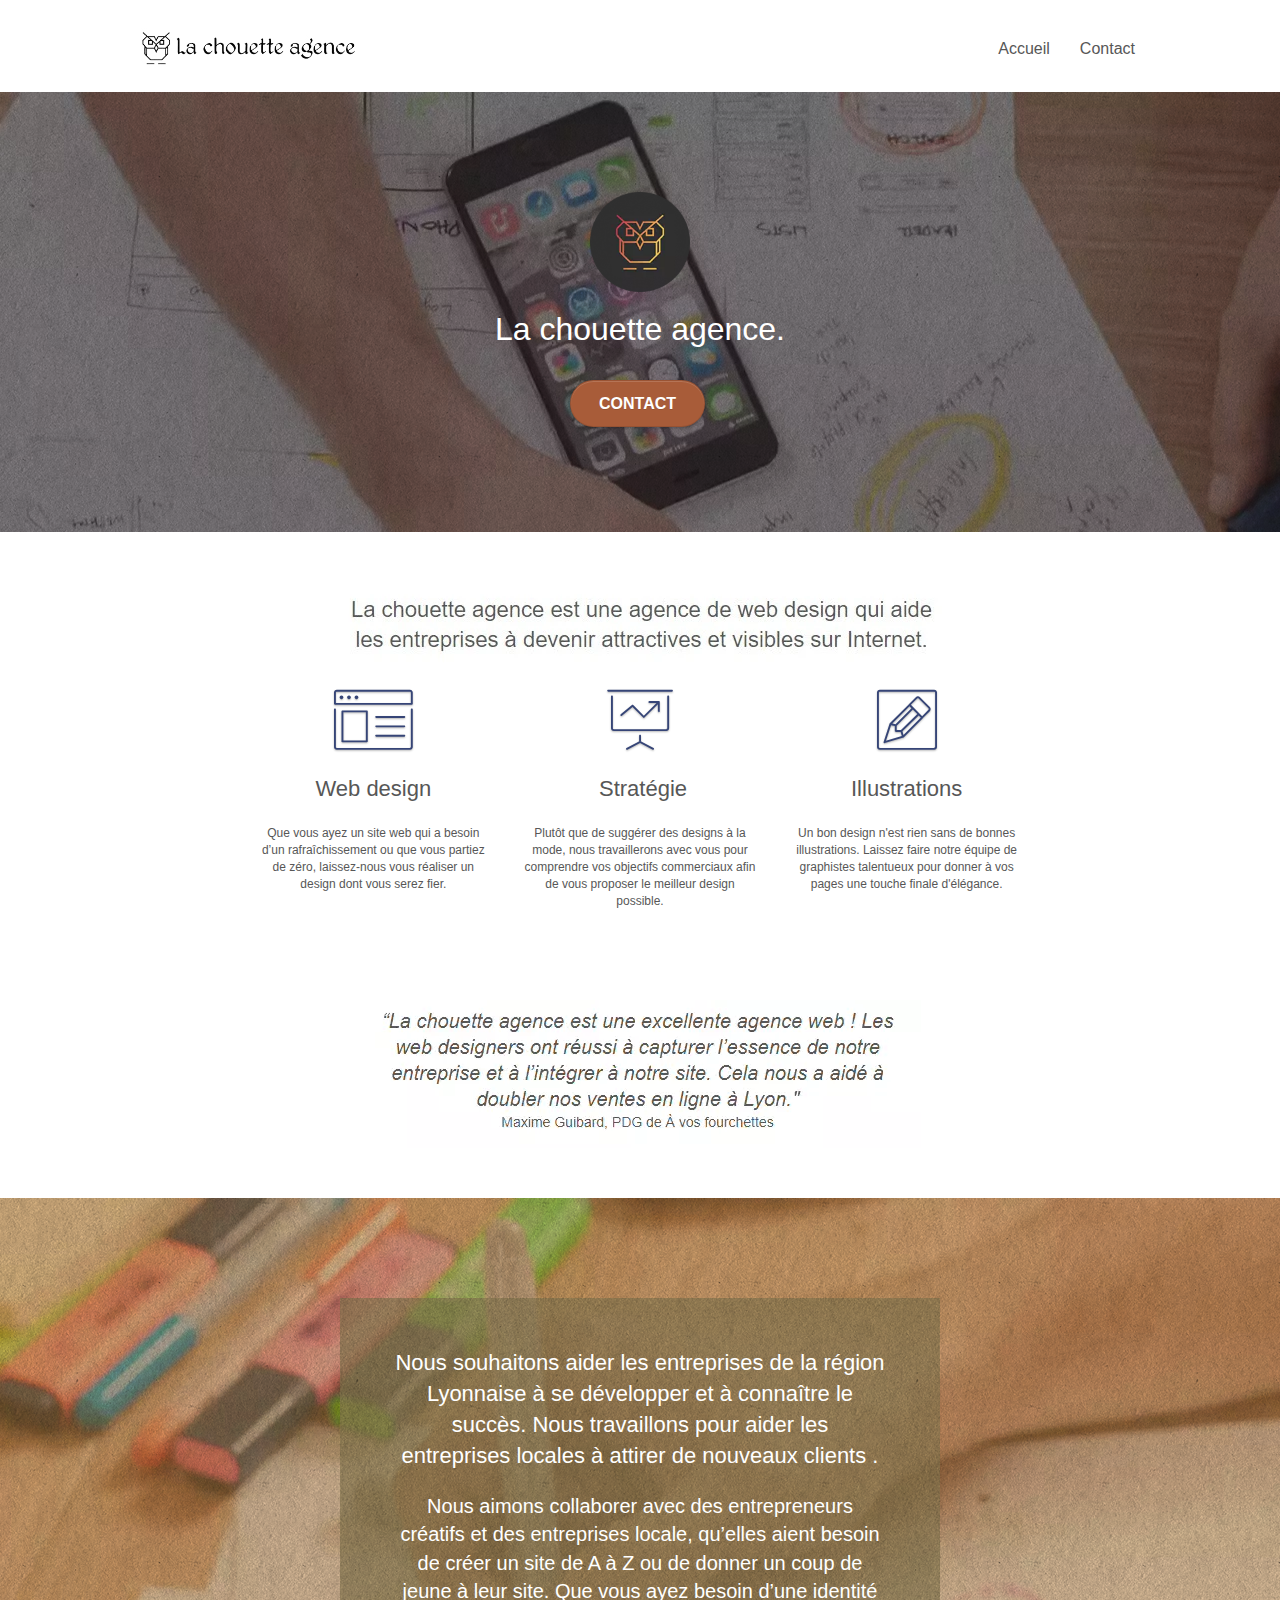
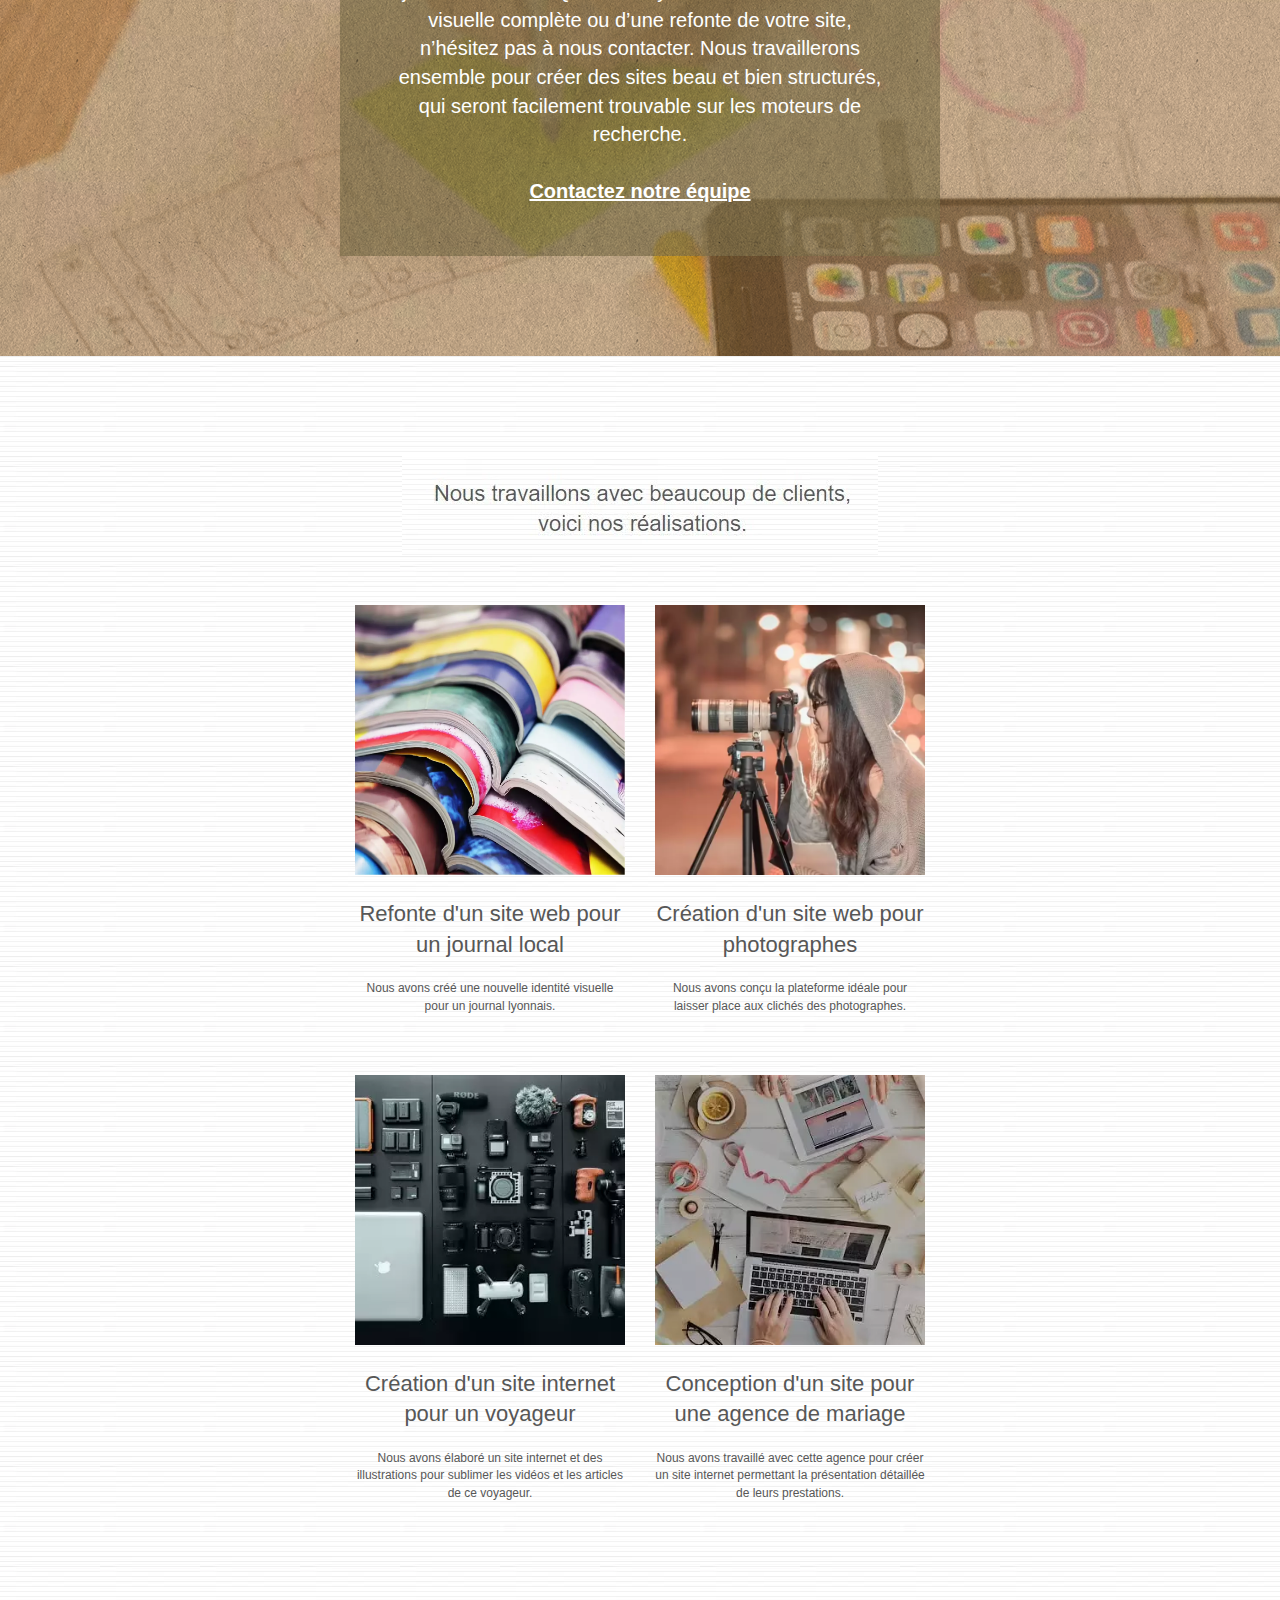
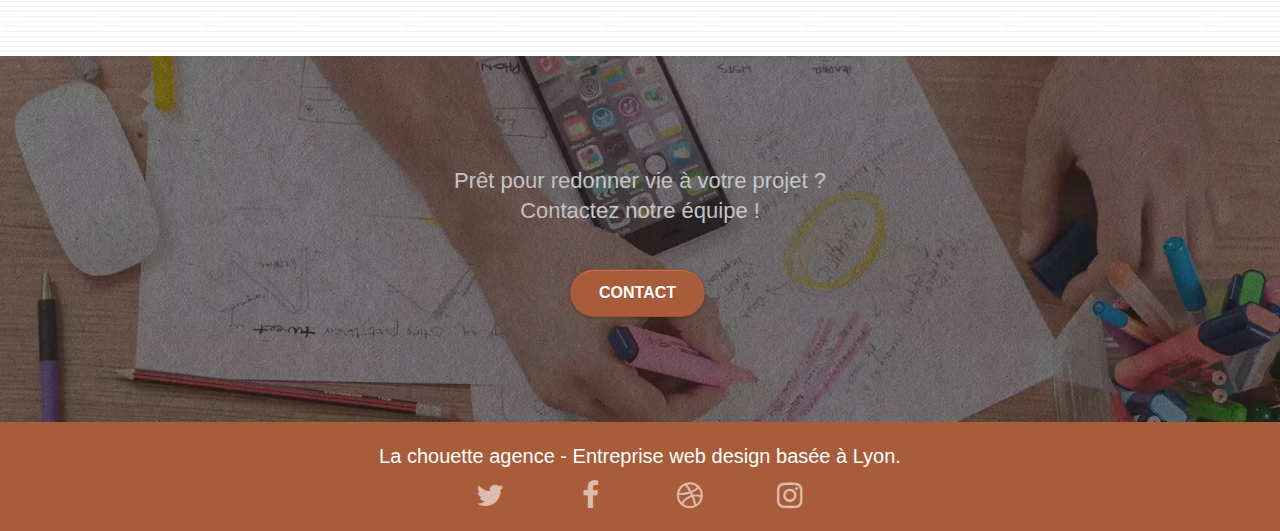
<file: index.html>
<!doctype html>
<html lang="fr">
<head>
    <meta charset="utf-8">
    <meta name="keywords" content="Entreprise web design, web desing Lyon">
    <meta name="description" content="Entreprise de web design basée à Lyon, aide les entreprises à devenir attractives et visibles sur internet">
    <meta name="viewport" content="width=device-width, initial-scale=1.0, viewport-fit=cover">
    <link rel="shortcut icon" type="image/png" href="favicon.jpg">
    
	<link rel="stylesheet" type="text/css" href="./css/bootstrap.used.min.css">	
	
	<link rel="stylesheet" type="text/css" href="style.min.css">
	<link rel="stylesheet" type="text/css" href="./css/font-awesome.min.css">
	<link rel="stylesheet" type="text/css" href="./css/et-line.min.css">   
	

    <title>La chouette agence web design</title>

    
<!-- Analytics -->
 
<!-- Analytics END -->
    
</head>
<body>
<!-- Principal conteneur -->
<div class="page-container">
    
<!-- bloc-0 -->
<div class="bloc bgc-white l-bloc " id="bloc-0">
	<div class="container bloc-sm">

		<nav class="navbar row">
			<div class="navbar-header">				
				<a class="navbar-brand" href="index.html"><img src="img/la-chouette-agence.webp" width="215" height="40" alt="lyon web design logo agence web meilleure agence" /></a>				
				<button id="nav-toggle" type="button" class="ui-navbar-toggle navbar-toggle" data-toggle="collapse" data-target=".navbar-1">
					<span class="sr-only">Toggle navigation</span><span class="icon-bar"></span><span class="icon-bar"></span><span class="icon-bar"></span>
				</button>
			</div>
			<div class="collapse navbar-collapse navbar-1 special-dropdown-nav">
				<ul class="site-navigation nav navbar-nav">
					<li>
						<a href="index.html">Accueil</a>
					</li>
					<li>
					</li>
					<li>
						<a href="contact.html">Contact</a>
					</li>
				</ul>
			</div>
		</nav>
	</div>
</div>
<!-- bloc-0 END -->

<!-- bloc-1-presentation -->
<div class="bloc bgc-dark-slate-blue bg-banniere d-bloc bg-t-edge bloc-bg-texture texture-paper b-parallax" id="bloc-1-hero">
	<div class="container bloc-lg">
		<div class="row tight-width-whitespace">
			<div class="col-sm-12">
				<img src="img/logo.webp" class="center-block image-resize-mode" width="100" height="100" alt="La chouette agence, agence web lyon, création logo lyon" />
				<h1 class="text-center hero-bloc-text tc-white ">
					La chouette agence.
				</h1>
				<div class="text-center">
					<a href="contact.html" class="btn btn-lg btn-clean btn-rd cta-hero btn-atomic-tangerine" id="cta-hero">Contact</a>
				</div>
			</div>
		</div>
	</div>
</div>
<!-- bloc-1-presentation END -->

<!-- bloc-2-services -->
<div class="bloc bgc-white l-bloc" id="bloc-2-services">
	<div class="container bloc-md">
		<div class="row">
			<div class="col-sm-12 text-center">
				<img alt="agence web, agence web lyon, web design lyon, stratégie web" src="img/title.webp" width="613" height="84"/>
			</div>
		</div>
		<div class="row voffset-lg med-width-whitespace">
			<div class="col-sm-4">
				<div class="text-center">
					<span class="et-icon-browser sm-shadow icon-dark-slate-blue icons icon-lg"></span>
				</div>
				<h2 class="mg-md text-center">
					Web design
				</h2>
				<p class="text-center ">
					Que vous ayez un site web qui a besoin d&rsquo;un rafraîchissement ou que vous partiez de zéro, laissez-nous vous réaliser un design dont vous serez fier.
				</p>
			</div>
			<div class="col-sm-4">
				<div class="text-center">
					<span class="et-icon-presentation sm-shadow icon-dark-slate-blue icons icon-lg"></span>
				</div>
				<h2 class="mg-md text-center">
					&nbsp;Stratégie
				</h2>
				<p class="text-center ">
					Plutôt que de suggérer des designs à la mode, nous travaillerons avec vous pour comprendre vos objectifs commerciaux afin de vous proposer le meilleur design possible.<br>
				</p>
			</div>
			<div class="col-sm-4">
				<div class="text-center">
					<span class="et-icon-edit sm-shadow icon-dark-slate-blue icons icon-lg"></span>
				</div>
				<h2 class="mg-md text-center">
					Illustrations
				</h2>
				<p class="text-center ">
					Un bon design n'est rien sans de bonnes illustrations. Laissez faire notre équipe de graphistes talentueux pour donner à vos pages une touche finale d'élégance.
				</p>
			</div>
		</div>
		<div class="row voffset-lg voffset">
			<div class="col-xs-12 col-md-8 col-md-offset-2 text-center">
				<img alt="agence web, agence web lyon, web design lyon, stratégie web" src="img/citation.webp" width="562" height="148" />

			</div>
		</div>
	</div>
</div>
<!-- bloc-2-services END -->

<!-- bloc-3-what-i-do -->
<div class="bloc tc-white bgc-atomic-tangerine bg-presentation d-bloc bloc-bg-texture texture-paper b-parallax" id="bloc-3-what-i-do">
	<div class="container bloc-lg">
		<div class="row tight-width-whitespace black-background">
			<div class="col-sm-12">
				<h2 class="mg-md text-center tc-white">
					Nous souhaitons aider les entreprises de la région Lyonnaise à se développer et à connaître le succès. Nous travaillons pour aider les entreprises locales à attirer de nouveaux clients .<br>
				</h2>
				<p class="text-center white">
					Nous aimons collaborer avec des entrepreneurs créatifs et des entreprises locale, qu’elles aient besoin de créer un site de A à Z ou de donner un coup de jeune à leur site. Que vous ayez besoin d’une identité visuelle complète ou d’une refonte de votre site, n’hésitez pas à nous contacter. Nous travaillerons ensemble pour créer des sites beau et bien structurés, qui seront facilement trouvable sur les moteurs de recherche. <br><br><a class="ltc-white bold-link" href="contact.html">Contactez notre équipe</a><br>
				</p>
			</div>
		</div>
	</div>
</div>
<!-- bloc-3-what-i-do END -->

<!-- bloc-4-portfolio -->
<div class="bloc bgc-white bg-lines-h2-bg bg-repeat l-bloc" id="bloc-4-portfolio">
	<div class="container bloc-lg">
		<div class="row">
			<div class="col-sm-12 text-center">
				<img alt="agence web, agence web lyon, web design lyon, stratégie web" src="img/title2.webp" width="476" height="99" />
			</div>
		</div>
		<div class="row tight-width-whitespace portfolio-row">
			<div class="col-sm-6">
				<a href="#" data-lightbox="img/1.webp" data-gallery-id="gallery-1" data-caption="Refonte d'un site web pour un journal local" data-frame="snapshot-lb"><img src="img/1.webp" width="570" height="570" alt="lyon web design logo agence web meilleure agence et refonte site web journal" class="img-responsive portfolio-thumb" loading="lazy" /></a>
				<h2 class="mg-md text-center">
					Refonte d'un site web pour un journal local
				</h2>
				<p class="text-center">
					Nous avons créé une nouvelle identité visuelle pour un journal lyonnais.
				</p>
			</div>
			<div class="col-sm-6">
				<a href="#" data-lightbox="img/2.webp" data-gallery-id="gallery-1" data-caption="Création d'un site web pour photographes" data-frame="snapshot-lb"><img src="img/2.webp" width="570" height="570" class="img-responsive portfolio-thumb" alt="lyon web design logo agence web meilleure agence, Création d'un site web pour photographes" loading="lazy" /></a>
				<h2 class="mg-md text-center">
					Création d'un site web pour photographes
				</h2>
				<p class="text-center">
					Nous avons conçu la plateforme idéale pour laisser place aux clichés des photographes.
				</p>
			</div>
		</div>
		<div class="row tight-width-whitespace portfolio-row">
			<div class="col-sm-6">
				<a href="#" data-lightbox="img/3.webp" data-gallery-id="gallery-1" data-caption="Création d'un site internet pour un voyageur" data-frame="snapshot-lb"><img src="img/3.webp" width="570" height="570" class="img-responsive portfolio-thumb" alt="lyon web design logo agence web meilleure agence, Création d'un site web pour voyageur" loading="lazy" /></a>
				<h2 class="mg-md text-center">
					Création d'un site internet pour un voyageur
				</h2>
				<p class="text-center">
					Nous avons élaboré un site internet et des illustrations pour sublimer les vidéos et les articles de ce voyageur.
				</p>
			</div>
			<div class="col-sm-6">
				<a href="#" data-lightbox="img/4.webp" data-gallery-id="gallery-1" data-caption="Conception d'un site pour une agence de mariage" data-frame="snapshot-lb"><img src="img/4.webp" width="570" height="570" class="img-responsive portfolio-thumb" alt="lyon web design logo agence web meilleure agence, Création d'un site web pour agence de mariage" loading="lazy"  /></a>
				<h2 class="mg-md text-center">
					Conception d'un site pour une agence de mariage
				</h2>
				<p class="text-center">
					Nous avons travaillé avec cette agence pour créer un site internet permettant la présentation détaillée de leurs prestations.
				</p>
			</div>
		</div>
	</div>
</div>
<!-- bloc-4-portfolio END -->

<!-- bloc-5-cta -->
<div class="bloc bgc-dark-slate-blue bg-banniere d-bloc bloc-bg-texture texture-paper" id="bloc-5-cta">
	<div class="container bloc-lg">
		<div class="row">
			<h2 class="mg-md text-center tc-white">
				Prêt pour redonner vie à votre projet ?<br>Contactez notre équipe !
			</h2>
			<div class="col-sm-12 text-center">
				<a href="contact.html" class="btn btn-atomic-tangerine btn-clean btn-rd btn-lg cta-hero">Contact</a>
			</div>
		</div>
	</div>
</div>
<!-- bloc-5-cta END -->

<!-- Footer - bloc-8 -->
<div class="bloc bgc-atomic-tangerine d-bloc" id="bloc-8">
	<div class="container bloc-sm">
		<div class="row">
			<div class="col-sm-12">
				<p class="text-center white">
					La chouette agence - Entreprise web design basée à Lyon.<br>
				</p>
				<div class="row row-no-gutters social">
					<div class="col-sm-3">
						<div class="text-center">
							<a class="social" aria-label="twitter" href="index.html"><span class="fa fa-twitter icon-md"></span></a>
						</div>
					</div>
					<div class="col-sm-3">
						<div class="text-center">
							<a class="social" aria-label="facebook" href="index.html"><span class="fa fa-facebook icon-md"></span></a>
						</div>
					</div>
					<div class="col-sm-3">
						<div class="text-center">
							<a class="social" aria-label="dribbble" href="index.html"><span class="fa fa-dribbble icon-md"></span></a>
						</div>
					</div>
					<div class="col-sm-3">
						<div class="text-center">
							<a class="social" aria-label="instagram" href="index.html"><span class="fa fa-instagram icon-md"></span></a>
						</div>
					</div>					
				</div>				
			</div>
		</div>
	</div>
</div>
<!-- Footer - bloc-8 END -->

</div>

<script src="./js/jquery-2.1.0.js" defer></script>
<script src="./js/bootstrap.js" defer></script>
<script src="./js/blocs.js" defer></script>
<script src="./js/jquery.touchSwipe.js" defer></script>
<script src="./js/gmaps.js" defer></script>
<!-- Principal conteneur END -->  
</body>
</html>
</file>
<file: style.min.css>
body{margin:0;padding:0;background:#fff;overflow-x:hidden}a,button{transition:all .3s ease-in-out;outline:0!important}a:hover{text-decoration:none;cursor:pointer}#page-loading-blocs-notifaction{position:fixed;top:0;bottom:0;width:100%;z-index:100000;background:#fff url(img/pageload-spinner.gif) no-repeat center center}.bloc{width:100%;clear:both;background:50% 50% no-repeat;padding:0 50px;background-size:cover;position:relative}.bloc .container{padding-left:0;padding-right:0}.bloc-lg{padding:100px 50px}.bloc-md{padding:50px}.bloc-sm{padding:20px 50px}.bg-b-edge,.bg-bl-edge,.bg-br-edge,.bg-center,.bg-l-edge,.bg-r-edge,.bg-repeat,.bg-t-edge,.bg-tl-edge,.bg-tr-edge{background-size:auto!important}.bg-repeat{background:repeat}.bg-t-edge{background:top no-repeat}.bloc-bg-texture::before{content:"";background-size:2px 2px;position:absolute;top:0;bottom:0;left:0;right:0}.texture-paper::before{background:url(img/texture-paper.webp);background-size:280px 280px}.b-parallax{background-attachment:fixed}.d-bloc{color:rgba(255,255,255,.7)}.d-bloc button:hover{color:rgba(255,255,255,.9)}.d-bloc .icon-round,.d-bloc .icon-rounded,.d-bloc .icon-semi-rounded-a,.d-bloc .icon-semi-rounded-b,.d-bloc .icon-square{border-color:rgba(255,255,255,.9)}.d-bloc .divider-h span{border-color:rgba(255,255,255,.2)}.d-bloc .a-btn,.d-bloc .navbar a,.d-bloc .navbar-brand,.d-bloc a .icon-lg,.d-bloc a .icon-md,.d-bloc a .icon-sm,.d-bloc a .icon-xl,.d-bloc h1 a,.d-bloc h2 a,.d-bloc h3 a,.d-bloc h4 a,.d-bloc h5 a,.d-bloc h6 a,.d-bloc p a{color:rgba(255,255,255,.6)}.d-bloc .a-btn:hover,.d-bloc .navbar a:hover,.d-bloc .navbar-brand:hover,.d-bloc a:hover .icon-lg,.d-bloc a:hover .icon-md,.d-bloc a:hover .icon-sm,.d-bloc a:hover .icon-xl,.d-bloc h1 a:hover,.d-bloc h2 a:hover,.d-bloc h3 a:hover,.d-bloc h4 a:hover,.d-bloc h5 a:hover,.d-bloc h6 a:hover,.d-bloc p a:hover{color:#fff}.d-bloc .navbar-toggle .icon-bar{background:#fff}.d-bloc .btn-wire,.d-bloc .btn-wire:hover{color:#fff;border-color:#fff}.d-bloc .panel{color:rgba(0,0,0,.5)}.d-bloc .panel button:hover{color:rgba(0,0,0,.7)}.d-bloc .panel icon{border-color:rgba(0,0,0,.7)}.d-bloc .panel .divider-h span{border-color:rgba(0,0,0,.1)}.d-bloc .panel .a-btn{color:rgba(0,0,0,.6)}.d-bloc .panel .a-btn:hover{color:#000}.d-bloc .panel .btn-wire,.d-bloc .panel .btn-wire:hover{color:rgba(0,0,0,.7);border-color:rgba(0,0,0,.3)}.d-bloc .panel,.l-bloc{color:rgba(0,0,0,.5)}.d-bloc .panel button:hover,.l-bloc button:hover{color:rgba(0,0,0,.7)}.l-bloc .icon-round,.l-bloc .icon-rounded,.l-bloc .icon-semi-rounded-a,.l-bloc .icon-semi-rounded-b,.l-bloc .icon-square{border-color:rgba(0,0,0,.7)}.d-bloc .panel .divider-h span,.l-bloc .divider-h span{border-color:rgba(0,0,0,.1)}.d-bloc .panel .a-btn,.l-bloc .a-btn,.l-bloc .navbar a,.l-bloc .navbar-brand,.l-bloc a .icon-lg,.l-bloc a .icon-md,.l-bloc a .icon-sm,.l-bloc a .icon-xl,.l-bloc h1 a,.l-bloc h2 a,.l-bloc h3 a,.l-bloc h4 a,.l-bloc h5 a,.l-bloc h6 a,.l-bloc p a{color:rgba(0,0,0,.6)}.d-bloc .panel .a-btn:hover,.l-bloc .a-btn:hover,.l-bloc .navbar a:hover,.l-bloc .navbar-brand:hover,.l-bloc a:hover .icon-lg,.l-bloc a:hover .icon-md,.l-bloc a:hover .icon-sm,.l-bloc a:hover .icon-xl,.l-bloc h1 a:hover,.l-bloc h2 a:hover,.l-bloc h3 a:hover,.l-bloc h4 a:hover,.l-bloc h5 a:hover,.l-bloc h6 a:hover,.l-bloc p a:hover{color:#000}.l-bloc .navbar-toggle .icon-bar{color:rgba(0,0,0,.6)}.d-bloc .panel .btn-wire,.d-bloc .panel .btn-wire:hover,.l-bloc .btn-wire,.l-bloc .btn-wire:hover{color:rgba(0,0,0,.7);border-color:rgba(0,0,0,.3)}.voffset{margin-top:30px}.voffset-lg{margin-top:80px}.row-no-gutters{margin-right:0;margin-left:0}.row.row-no-gutters>[class*=" col-"],.row.row-no-gutters>[class^=col-]{padding-right:0;padding-left:0}#bloc-1-hero h1{font-size:32px}.navbar{margin-bottom:0;z-index:1}.navbar-brand{height:auto;padding:3px 15px;font-size:25px;font-weight:400;font-weight:600;line-height:44px}.navbar-brand img{max-height:200px;margin:0 5px 0 0;display:inline}.navbar-brand img[src$=svg]{min-width:100px}.nav-center .navbar-brand img{margin:0}.navbar .nav{padding-top:2px;margin-right:-16px;float:right;z-index:1}.nav>li{float:left;margin-top:4px;font-size:16px}.navbar-nav .open .dropdown-menu>li>a{text-align:inherit}.nav>li a:focus,.nav>li a:hover{background:0 0}.navbar-toggle{margin:10px 10px 0 0;border:0}.navbar-toggle:hover{background:0 0!important}.navbar-toggle .icon-bar{background-color:rgba(0,0,0,.5);width:26px}.nav-invert .navbar .nav{float:left}.nav-invert .navbar-brand,.nav-invert .navbar-header{float:right;position:relative;z-index:2}@media (min-width:768px){.site-navigation{position:absolute;top:50%;right:20px;transform:translate(0,-50%)}.nav>li .dropdown-menu a,.nav>li .dropdown-menu a:hover{color:#484848}.nav-invert .site-navigation{left:0;right:0}.nav-center{text-align:center}.nav-center .navbar-header{width:100%}.nav-center .nav>li,.nav-center .navbar-brand,.nav-center .navbar-header{float:none;display:inline-block}.nav-center .site-navigation{position:relative;width:100%;right:0;margin-right:0;margin-top:20px}.nav-center.mini-nav .navbar-toggle{float:none;margin:10px auto 0}}.nav>li>.dropdown a{background:0 0!important;display:block;padding:14px 15px}nav .caret{margin:0 5px}.dropdown-menu .dropdown-menu{top:-8px;left:100%}.dropdown-menu .dropmenu-flow-right{top:100%;left:0;margin-left:-1px;border-top-left-radius:0;border-top-right-radius:0}.dropdown-menu .dropdown span{border:4px solid #000;border-top-color:transparent;border-right-color:transparent;border-bottom-color:transparent;margin:6px -5px 0 0!important;float:right}.mg-md{margin-top:10px;margin-bottom:20px}.mg-lg{margin-top:10px;margin-bottom:40px}.btn{margin:0 5px 5px 0}.btn.pull-right{margin:0 0 5px 5px}.col-sm-12 p{font-size:20px}.btn-d,.btn-d:focus,.btn-d:hover{color:#fff;background:rgba(0,0,0,.3)}button{outline:0!important}.btn-rd{border-radius:40px}.btn-clean{border:1px solid rgba(0,0,0,.08);border-bottom-color:rgba(0,0,0,.1);text-shadow:0 1px 0 rgba(0,0,1,.1);box-shadow:0 1px 3px rgba(0,0,1,.25),inset 0 1px 0 0 rgba(255,255,255,.15)}.icon-md{font-size:30px!important}.icon-lg{font-size:60px!important}.sm-shadow{text-shadow:0 1px 2px rgba(0,0,0,.3)}.panel-sq,.panel-sq .panel-footer,.panel-sq .panel-heading{border-radius:0}.panel-rd{border-radius:30px}.panel-rd .panel-heading{border-radius:29px 29px 0 0}.panel-rd .panel-footer{border-radius:0 0 29px 29px}.form-control{border-color:rgba(0,0,0,.1);box-shadow:none}.scrollToTop{width:40px;height:40px;position:fixed;bottom:20px;right:20px;opacity:0;z-index:500;transition:all .3s ease-in-out}.scrollToTop span{margin-top:6px}.showScrollTop{font-size:14px;opacity:1}a[data-lightbox]{position:relative;display:block;text-align:center}a[data-lightbox]:hover::before{content:"+";font-family:HelveticaNeue-Light,"Helvetica Neue Light","Helvetica Neue",Helvetica,Arial;font-size:32px;width:50px;height:50px;margin-left:-25px;border-radius:50%;background:rgba(0,0,0,.6);color:#fff;font-weight:100;z-index:1;position:absolute;top:50%;transform:translateY(-50%)}a[data-lightbox]:hover img{opacity:.6;animation-fill-mode:none}#lightbox-modal{display:flex;align-items:center}#lightbox-modal .modal-dialog{width:90%;max-width:900px;margin:0 auto 0}#lightbox-modal .modal-dialog img{max-height:90vh;margin:0 auto}.lightbox-caption{padding:20px;color:#fff;background:rgba(0,0,0,.5);position:absolute;left:15px;right:15px;bottom:5px}.close-lightbox{color:#fff;font-size:30px;position:absolute;top:20px;right:20px;z-index:20;background:rgba(0,0,0,.5);border:none;line-height:30px;padding:0 9px 5px;opacity:.3}.close-lightbox:hover,.next-lightbox:hover,.prev-lightbox:hover{opacity:1;color:#fff}.next-lightbox,.prev-lightbox{font-size:20px;color:rgba(255,255,255,.9);background:rgba(0,0,0,.5);transition:all .2s ease-in-out;position:absolute;top:45%;z-index:1;opacity:.4}.next-lightbox{padding:6px 8px 1px 13px;right:25px}.prev-lightbox{padding:6px 13px 1px 10px;left:25px}.snapshot-lb .modal-body{padding-bottom:45px}.snapshot-lb .lightbox-caption{padding:0;color:rgba(0,0,0,.5);background:0 0}.btn,a,h1,h2,h3,h4,h5,h6,label,p{font-family:helvetica;font-weight:400;color:#575757!important}.container{max-width:1000px}.hero-bloc-text{font-size:38px}.hero-bloc-text-sub{font-size:36px}.statement-bloc-text{line-height:26px;font-style:italic;font-size:20px;text-align:center;font-weight:lighter;max-width:520px;margin:auto auto auto auto}p{font-size:12px}.tight-width-whitespace{max-width:600px;margin:auto auto auto auto}.h1{font-size:20px;font-family:"Open Sans"}.cta-hero{margin-top:22px;color:#fff!important;text-transform:uppercase;padding:12px 28px 12px 28px;font-size:16px;font-weight:700}.social{max-width:400px;margin:auto auto auto auto}h2{font-size:22px;line-height:1.4em}h3{font-size:15px;text-transform:uppercase;font-weight:700;color:#333!important}.med-width-whitespace{max-width:800px;margin:auto auto auto auto;box-shadow:0 0 0 #000}h1{color:#333!important}h4{color:#333!important}.icons{margin-bottom:14px;margin-top:24px}.white{color:#fff!important}.portfolio-thumb{margin-bottom:24px}.portfolio-row{margin-bottom:44px;margin-top:50px}.avatar{box-shadow:0 4px 9px rgba(0,0,0,.3)}.black-background{background-color:rgba(165,147,99,.7);padding:40px 40px 40px 40px}.bold-link{font-weight:900;text-decoration:underline!important}.bgc-white{background-color:#fff}.bgc-dark-slate-blue{background-color:#364577}.bgc-atomic-tangerine{background-color:#a85c39}.tc-white{color:#fff!important}.btn-atomic-tangerine{background:#a85c39;color:#fff!important}.btn-atomic-tangerine:hover{background:#f3976c!important;color:#fff!important}.ltc-white{color:#fff!important}.ltc-white:hover{color:#ccc!important}.ltc-atomic-tangerine{color:#f3976c!important}.ltc-atomic-tangerine:hover{color:#a85c39!important}.icon-dark-slate-blue{color:#364577!important;border-color:#364577!important}.bg-dots-bg{background-image:url(img/dots-bg.webp)}.bg-lines-h2-bg{background-image:url(img/lines-h2-bg.webp)}.bg-banniere{background-image:url(img/la-chouette-agence-banniere.webp)}.bg-presentation{background-image:url(img/image-de-presentation.webp)}@media (max-width:1024px){.bloc{padding-left:20px;padding-right:20px}.bloc-tile-2.full-width-bloc .container,.bloc-tile-3.full-width-bloc .container,.bloc-tile-4.full-width-bloc .container,.bloc.full-width-bloc{padding-left:0;padding-right:0}}@media (max-width:992px) and (min-width:768px){.navbar .nav{max-width:80%}.nav-center.navbar .nav{max-width:100%}}@media only screen and (min-width:768px) and (max-width:1024px) and (orientation:landscape){.b-parallax{background-attachment:scroll}}@media only screen and (min-width:1024px) and (max-width:1366px){.b-parallax{background-attachment:scroll}}@media (max-width:991px){.container{width:100%}.b-parallax{background-attachment:scroll}#hero-bloc,.page-container{overflow-x:hidden;position:relative}.bloc-group,.bloc-group .bloc{display:block;width:100%}.bloc-fill-screen .fill-bloc-bottom-edge,.bloc-fill-screen .fill-bloc-top-edge{padding:0 20px}}@media (max-width:767px){.page-container{overflow-x:hidden;position:relative}#disqus_thread,h1,h2,h3,h4,h5,h6,p{padding-left:10px!important;padding-right:10px!important}.b-parallax{background-attachment:scroll}.navbar .nav{padding-top:0;border-top:1px solid rgba(0,0,0,.2);float:none!important}.navbar.row{margin-left:0;margin-right:0}.site-navigation{position:inherit;transform:none}.nav>li{margin-top:0;border-bottom:1px solid rgba(0,0,0,.1);background:rgba(0,0,0,.05);text-align:left;padding-left:15px;width:100%}.nav>li:hover{background:rgba(0,0,0,.08)}.dropdown .dropdown a .caret{float:none;margin:5px 0 0 10px!important;border:4px solid #000;border-bottom-color:transparent;border-right-color:transparent;border-left-color:transparent}#hero-bloc .navbar .nav{background:rgba(0,0,0,.8)}#hero-bloc .navbar .nav a{color:rgba(255,255,255,.6)}.hero{padding:50px 0}.hero-nav{left:-1px;right:-1px}.navbar-collapse{padding:0;overflow-x:hidden;box-shadow:none}.navbar-brand img{max-height:40px;width:auto}.nav-invert .navbar-header{float:none;width:100%}.nav-invert .navbar-toggle{float:left;margin-left:10px}.bloc{padding-left:0;padding-right:0}.bloc-lg,.bloc-xl,.bloc-xxl{padding:40px 0}.bloc-md,.bloc-sm{padding-left:0;padding-right:0}.bloc-fill-screen .fill-bloc-bottom-edge,.bloc-fill-screen .fill-bloc-top-edge,.bloc-tile-2 .container,.bloc-tile-3 .container,.bloc-tile-4 .container{padding-left:0;padding-right:0}.a-block{padding:0 10px}.btn-dwn{display:none}.voffset{margin-top:5px}.voffset-md{margin-top:20px}.voffset-lg{margin-top:30px}form{padding:5px}.close-lightbox{display:inline-block}.blocsapp-device-iphone5{background-size:216px 425px;padding-top:60px;width:216px;height:425px}.blocsapp-device-iphone5 img{width:180px;height:320px}}@media (max-width:400px){.bloc{padding-left:0;padding-right:0}}@media (max-width:767px){.bloc-mob-center-text{text-align:center}}
</file>
